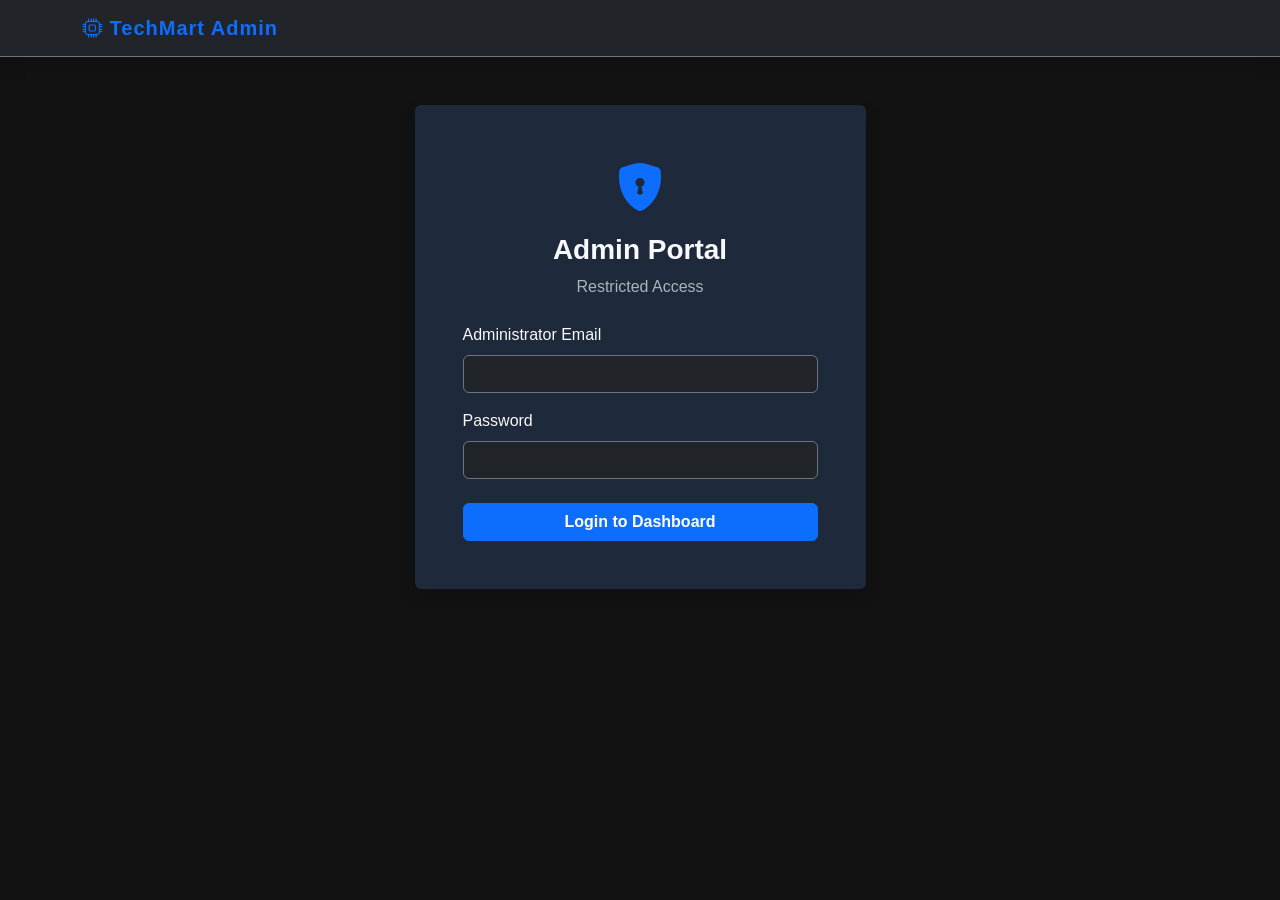
<file: src/main/webapp/admin-login.html>
<!DOCTYPE html>
<html lang="en" data-bs-theme="dark">
<head>
    <meta charset="UTF-8">
    <meta name="viewport" content="width=device-width, initial-scale=1.0">
    <title>Admin Login - TechMart</title>
    <link href="https://cdn.jsdelivr.net/npm/bootstrap@5.3.0/dist/css/bootstrap.min.css" rel="stylesheet">
    <link rel="stylesheet" href="https://cdn.jsdelivr.net/npm/bootstrap-icons@1.10.5/font/bootstrap-icons.css">
    <link rel="stylesheet" href="css/styles.css">
</head>
<body>

    <!-- Navbar -->
    <nav class="navbar navbar-expand-lg navbar-dark bg-dark sticky-top shadow border-bottom border-secondary">
        <div class="container">
            <a class="navbar-brand fw-bold text-primary" href="index.html">
                <i class="bi bi-cpu"></i> TechMart Admin
            </a>
        </div>
    </nav>

    <!-- Admin Login Section -->
    <div class="container mt-5">
        <div class="row justify-content-center">
            <div class="col-md-5">
                <div class="card shadow border-0" style="background-color: #1e293b;">
                    <div class="card-body p-5">
                        <div class="text-center mb-4">
                            <i class="bi bi-shield-lock-fill text-primary" style="font-size: 3rem;"></i>
                            <h3 class="fw-bold mt-2 text-light">Admin Portal</h3>
                            <p class="text-muted">Restricted Access</p>
                        </div>
                        
                        <div id="login-error" class="alert alert-danger d-none" role="alert"></div>

                        <form id="admin-login-form">
                            <div class="mb-3">
                                <label for="email" class="form-label text-light">Administrator Email</label>
                                <input type="email" class="form-control bg-dark text-light border-secondary" id="email" required>
                            </div>
                            <div class="mb-4">
                                <label for="password" class="form-label text-light">Password</label>
                                <input type="password" class="form-control bg-dark text-light border-secondary" id="password" required>
                            </div>
                            <button type="submit" class="btn btn-primary w-100 fw-bold">Login to Dashboard</button>
                        </form>
                    </div>
                </div>
            </div>
        </div>
    </div>

    <!-- Scripts -->
    <script src="https://cdn.jsdelivr.net/npm/bootstrap@5.3.0/dist/js/bootstrap.bundle.min.js"></script>
    <script src="js/admin-login.js"></script>
</body>
</html>
</file>
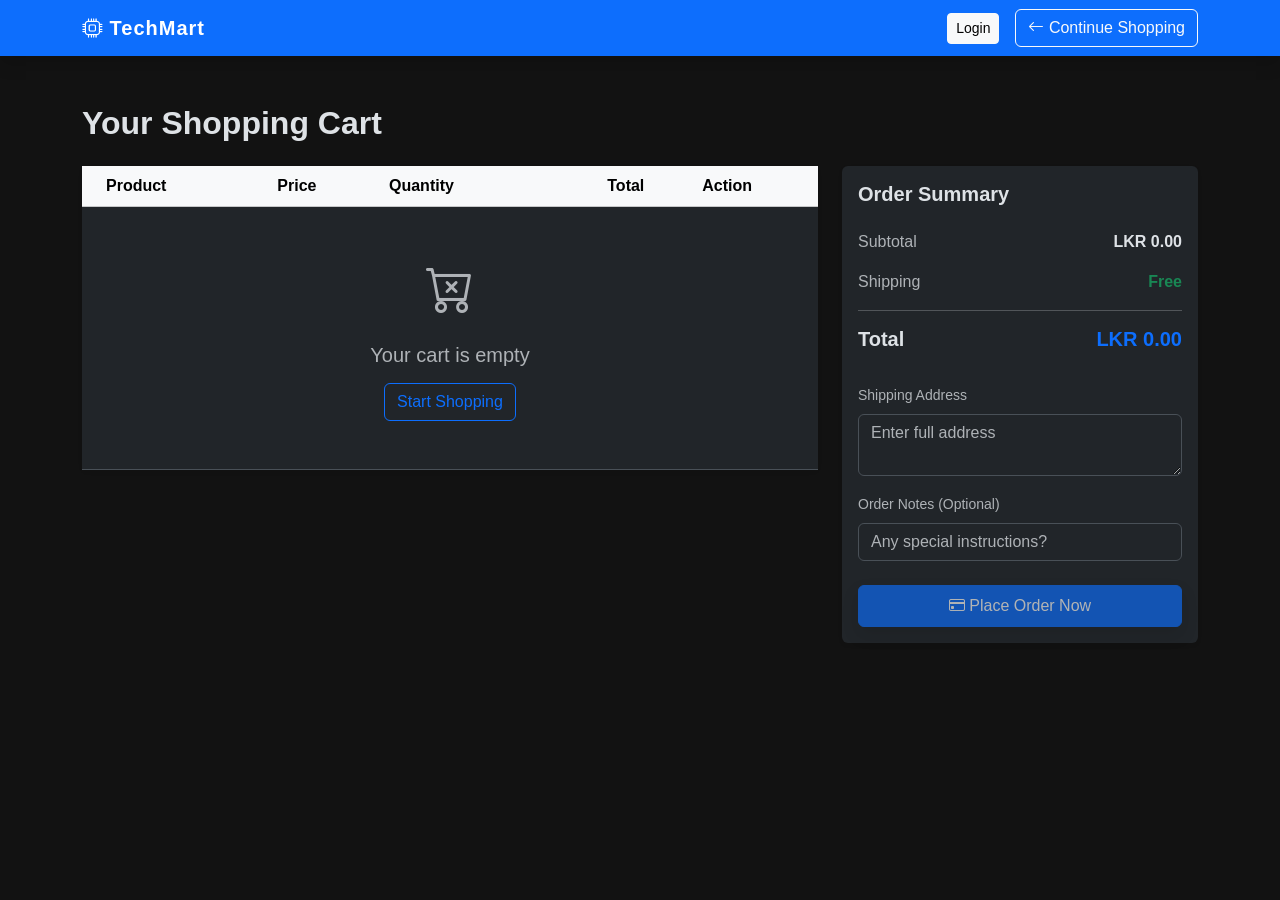
<file: src/main/webapp/cart.html>
<!DOCTYPE html>
<html lang="en" data-bs-theme="dark">
<head>
    <meta charset="UTF-8">
    <meta name="viewport" content="width=device-width, initial-scale=1.0">
    <title>Shopping Cart - TechMart</title>
    <link href="https://cdn.jsdelivr.net/npm/bootstrap@5.3.0/dist/css/bootstrap.min.css" rel="stylesheet">
    <link rel="stylesheet" href="https://cdn.jsdelivr.net/npm/bootstrap-icons@1.10.5/font/bootstrap-icons.css">
    <link rel="stylesheet" href="css/styles.css">
</head>
<body>

    <!-- Navbar -->
    <nav class="navbar navbar-expand-lg navbar-dark bg-primary sticky-top shadow">
        <div class="container">
            <a class="navbar-brand fw-bold" href="index.html">
                <i class="bi bi-cpu"></i> TechMart
            </a>
            <div class="d-flex align-items-center ms-auto">
                <div id="user-menu" class="me-3 text-light d-none">
                    <span class="small me-2">Hello, <b id="nav-username">User</b>!</span>
                    <a href="#" class="btn btn-sm btn-outline-light" onclick="logout()">Logout</a>
                </div>
                <div id="login-menu" class="me-3">
                    <a href="login.html" class="btn btn-sm btn-light">Login</a>
                </div>
                <a href="index.html" class="btn btn-outline-light">
                    <i class="bi bi-arrow-left"></i> Continue Shopping
                </a>
            </div>
        </div>
    </nav>

    <!-- Main Content -->
    <div class="container mt-5 mb-5">
        <h2 class="fw-bold mb-4">Your Shopping Cart</h2>
        
        <div class="row">
            <!-- Cart Items -->
            <div class="col-lg-8 mb-4">
                <div class="card shadow-sm border-0">
                    <div class="card-body p-0">
                        <div class="table-responsive">
                            <table class="table table-hover mb-0 align-middle">
                                <thead class="table-light">
                                    <tr>
                                        <th class="ps-4">Product</th>
                                        <th>Price</th>
                                        <th>Quantity</th>
                                        <th class="text-end">Total</th>
                                        <th class="text-center pe-4">Action</th>
                                    </tr>
                                </thead>
                                <tbody id="cart-items-body">
                                    <!-- Cart items injected via JS -->
                                </tbody>
                            </table>
                        </div>
                    </div>
                </div>
            </div>
            
            <!-- Order Summary -->
            <div class="col-lg-4">
                <div class="card shadow-sm border-0">
                    <div class="card-body">
                        <h5 class="card-title fw-bold mb-4">Order Summary</h5>
                        
                        <div class="d-flex justify-content-between mb-3">
                            <span class="text-muted">Subtotal</span>
                            <span class="fw-bold" id="summary-subtotal">LKR 0.00</span>
                        </div>
                        <div class="d-flex justify-content-between mb-3">
                            <span class="text-muted">Shipping</span>
                            <span class="fw-bold text-success">Free</span>
                        </div>
                        <hr>
                        <div class="d-flex justify-content-between mb-4">
                            <h5 class="fw-bold">Total</h5>
                            <h5 class="fw-bold text-primary" id="summary-total">LKR 0.00</h5>
                        </div>

                        <!-- Checkout Form -->
                        <form id="checkout-form">
                            <!-- Customer ID is now automatically derived from logged in user -->
                            <div class="mb-3">
                                <label class="form-label text-muted small">Shipping Address</label>
                                <textarea class="form-control" id="shipping-address" rows="2" required placeholder="Enter full address"></textarea>
                            </div>
                            <div class="mb-4">
                                <label class="form-label text-muted small">Order Notes (Optional)</label>
                                <input type="text" class="form-control" id="order-notes" placeholder="Any special instructions?">
                            </div>
                            
                            <button type="submit" class="btn btn-primary w-100 py-2 shadow" id="btn-checkout">
                                <i class="bi bi-credit-card"></i> Place Order Now
                            </button>
                        </form>
                    </div>
                </div>
            </div>
        </div>
    </div>

    <!-- Alert Modal for Order Success -->
    <div class="modal fade" id="successModal" tabindex="-1" aria-hidden="true">
      <div class="modal-dialog modal-dialog-centered">
        <div class="modal-content text-center p-4 border-0 shadow-lg">
          <div class="modal-body">
            <i class="bi bi-check-circle-fill text-success" style="font-size: 4rem;"></i>
            <h3 class="mt-3 fw-bold">Order Placed!</h3>
            <p class="text-muted" id="order-success-msg">Your order was successfully placed. JMS notification has been triggered in the background.</p>
            <button type="button" class="btn btn-primary px-4 mt-2" onclick="window.location.href='index.html'">Return to Shop</button>
          </div>
        </div>
      </div>
    </div>

    <!-- Bootstrap JS Bundle -->
    <script src="https://cdn.jsdelivr.net/npm/bootstrap@5.3.0/dist/js/bootstrap.bundle.min.js"></script>
    <!-- Custom JS -->
    <script src="js/cart.js"></script>
</body>
</html>
</file>
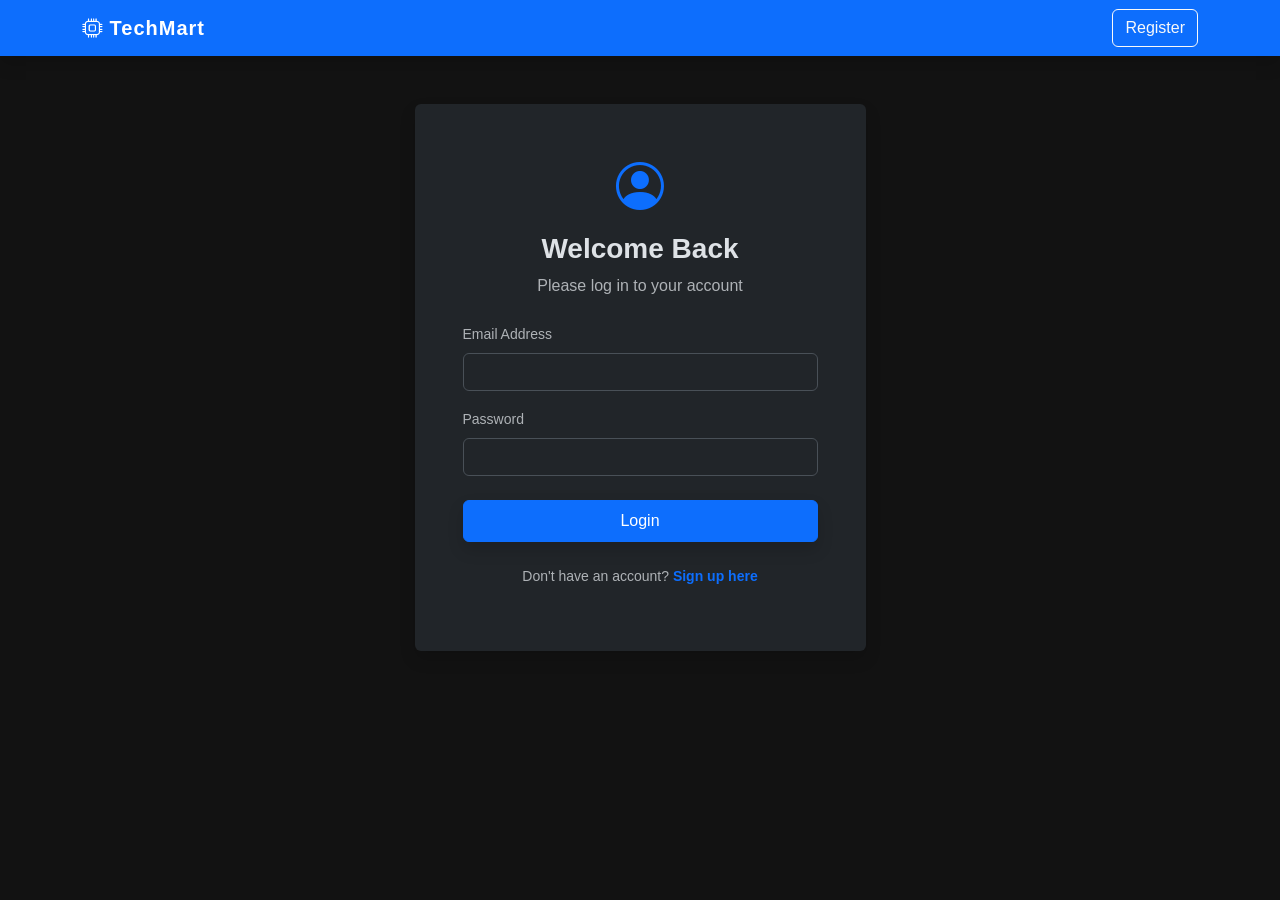
<file: src/main/webapp/login.html>
<!DOCTYPE html>
<html lang="en" data-bs-theme="dark">
<head>
    <meta charset="UTF-8">
    <meta name="viewport" content="width=device-width, initial-scale=1.0">
    <title>Login - TechMart</title>
    <link href="https://cdn.jsdelivr.net/npm/bootstrap@5.3.0/dist/css/bootstrap.min.css" rel="stylesheet">
    <link rel="stylesheet" href="https://cdn.jsdelivr.net/npm/bootstrap-icons@1.10.5/font/bootstrap-icons.css">
    <link rel="stylesheet" href="css/styles.css">
</head>
<body>

    <!-- Navbar -->
    <nav class="navbar navbar-expand-lg navbar-dark bg-primary sticky-top shadow">
        <div class="container">
            <a class="navbar-brand fw-bold" href="index.html">
                <i class="bi bi-cpu"></i> TechMart
            </a>
            <div class="d-flex ms-auto">
                <a href="register.html" class="btn btn-outline-light">
                    Register
                </a>
            </div>
        </div>
    </nav>

    <!-- Main Content -->
    <div class="container mt-5">
        <div class="row justify-content-center">
            <div class="col-md-6 col-lg-5">
                <div class="card shadow border-0">
                    <div class="card-body p-5">
                        <div class="text-center mb-4">
                            <i class="bi bi-person-circle text-primary" style="font-size: 3rem;"></i>
                            <h3 class="fw-bold mt-2">Welcome Back</h3>
                            <p class="text-muted">Please log in to your account</p>
                        </div>

                        <div id="login-error" class="alert alert-danger d-none" role="alert"></div>

                        <form id="login-form">
                            <div class="mb-3">
                                <label class="form-label text-muted small">Email Address</label>
                                <input type="email" class="form-control" id="email" required>
                            </div>
                            <div class="mb-4">
                                <label class="form-label text-muted small">Password</label>
                                <input type="password" class="form-control" id="password" required>
                            </div>
                            <button type="submit" class="btn btn-primary w-100 py-2 shadow" id="btn-login">
                                Login
                            </button>
                        </form>
                        
                        <div class="text-center mt-4">
                            <p class="text-muted small">Don't have an account? <a href="register.html" class="text-primary text-decoration-none fw-bold">Sign up here</a></p>
                        </div>
                    </div>
                </div>
            </div>
        </div>
    </div>

    <!-- Bootstrap JS -->
    <script src="https://cdn.jsdelivr.net/npm/bootstrap@5.3.0/dist/js/bootstrap.bundle.min.js"></script>
    <script src="js/login.js"></script>
</body>
</html>
</file>
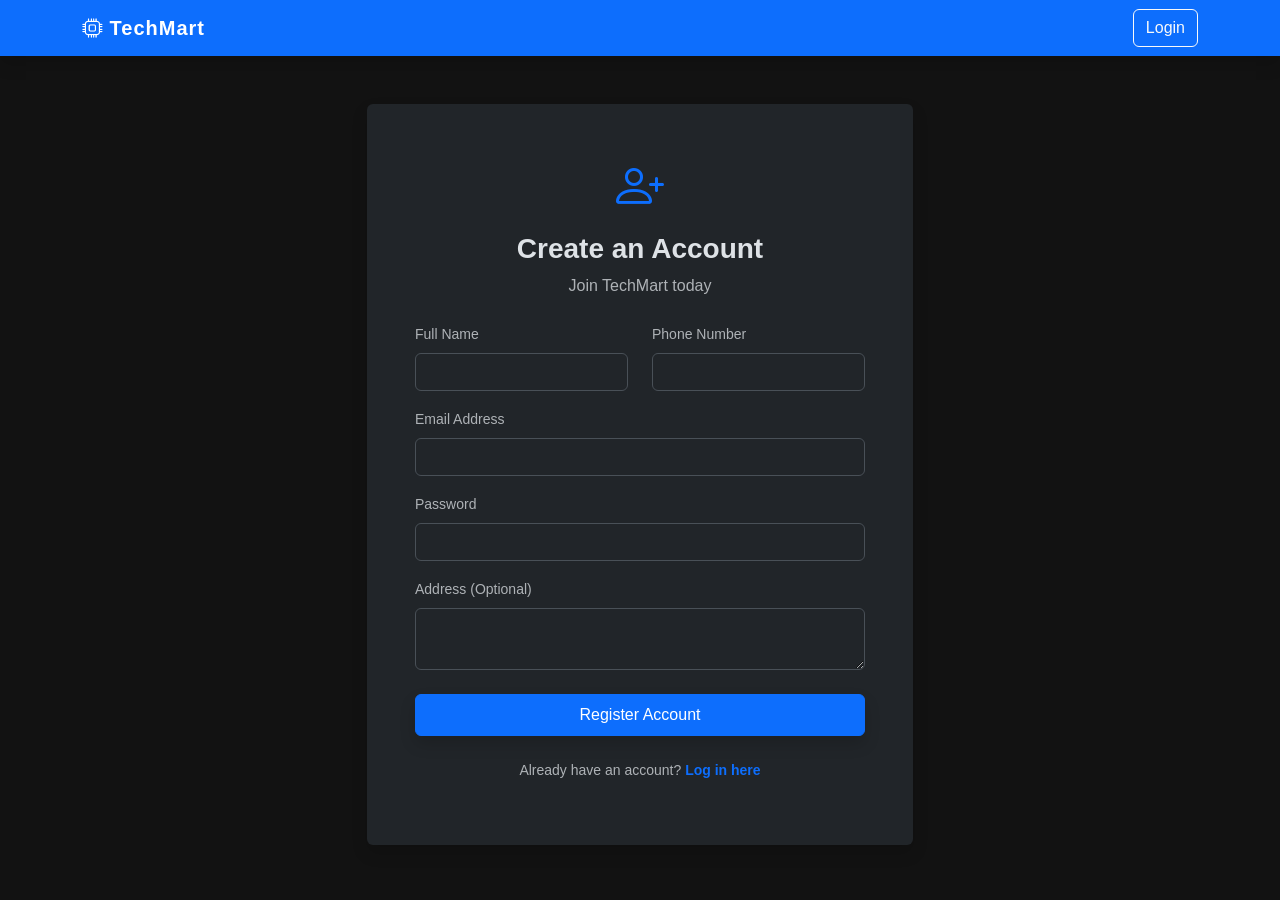
<file: src/main/webapp/register.html>
<!DOCTYPE html>
<html lang="en" data-bs-theme="dark">
<head>
    <meta charset="UTF-8">
    <meta name="viewport" content="width=device-width, initial-scale=1.0">
    <title>Register - TechMart</title>
    <link href="https://cdn.jsdelivr.net/npm/bootstrap@5.3.0/dist/css/bootstrap.min.css" rel="stylesheet">
    <link rel="stylesheet" href="https://cdn.jsdelivr.net/npm/bootstrap-icons@1.10.5/font/bootstrap-icons.css">
    <link rel="stylesheet" href="css/styles.css">
</head>
<body>

    <!-- Navbar -->
    <nav class="navbar navbar-expand-lg navbar-dark bg-primary sticky-top shadow">
        <div class="container">
            <a class="navbar-brand fw-bold" href="index.html">
                <i class="bi bi-cpu"></i> TechMart
            </a>
            <div class="d-flex ms-auto">
                <a href="login.html" class="btn btn-outline-light">
                    Login
                </a>
            </div>
        </div>
    </nav>

    <!-- Main Content -->
    <div class="container mt-5 mb-5">
        <div class="row justify-content-center">
            <div class="col-md-8 col-lg-6">
                <div class="card shadow border-0">
                    <div class="card-body p-5">
                        <div class="text-center mb-4">
                            <i class="bi bi-person-plus text-primary" style="font-size: 3rem;"></i>
                            <h3 class="fw-bold mt-2">Create an Account</h3>
                            <p class="text-muted">Join TechMart today</p>
                        </div>

                        <div id="register-error" class="alert alert-danger d-none" role="alert"></div>

                        <form id="register-form">
                            <div class="row">
                                <div class="col-md-6 mb-3">
                                    <label class="form-label text-muted small">Full Name</label>
                                    <input type="text" class="form-control" id="name" required>
                                </div>
                                <div class="col-md-6 mb-3">
                                    <label class="form-label text-muted small">Phone Number</label>
                                    <input type="tel" class="form-control" id="phone">
                                </div>
                            </div>
                            
                            <div class="mb-3">
                                <label class="form-label text-muted small">Email Address</label>
                                <input type="email" class="form-control" id="email" required>
                            </div>
                            
                            <div class="mb-3">
                                <label class="form-label text-muted small">Password</label>
                                <input type="password" class="form-control" id="password" required>
                            </div>
                            
                            <div class="mb-4">
                                <label class="form-label text-muted small">Address (Optional)</label>
                                <textarea class="form-control" id="address" rows="2"></textarea>
                            </div>

                            <button type="submit" class="btn btn-primary w-100 py-2 shadow" id="btn-register">
                                Register Account
                            </button>
                        </form>
                        
                        <div class="text-center mt-4">
                            <p class="text-muted small">Already have an account? <a href="login.html" class="text-primary text-decoration-none fw-bold">Log in here</a></p>
                        </div>
                    </div>
                </div>
            </div>
        </div>
    </div>

    <!-- Bootstrap JS -->
    <script src="https://cdn.jsdelivr.net/npm/bootstrap@5.3.0/dist/js/bootstrap.bundle.min.js"></script>
    <script src="js/register.js"></script>
</body>
</html>
</file>
<file: src/main/webapp/css/styles.css>
/* Custom Styles for TechMart */

body {
    font-family: 'Segoe UI', Roboto, 'Helvetica Neue', Arial, sans-serif;
    background-color: #121212;
}

.hero-section {
    background: linear-gradient(135deg, #1e293b 0%, #0f172a 100%);
    border: 1px solid #334155;
}

.product-card {
    transition: transform 0.2s ease, box-shadow 0.2s ease;
}

.product-card:hover {
    transform: translateY(-5px);
    box-shadow: 0 .5rem 1rem rgba(0,0,0,.15)!important;
}

/* Custom Primary Color (Slightly darker blue than default Bootstrap) */
.btn-primary {
    background-color: #0d6efd;
    border-color: #0d6efd;
}

.btn-primary:hover {
    background-color: #0b5ed7;
    border-color: #0a58ca;
}

/* Navbar adjustments */
.navbar-brand {
    letter-spacing: 1px;
}

.navbar .badge {
    font-size: 0.65rem;
}

/* Cart table adjustments */
#cart-items-body td {
    vertical-align: middle;
}

input[type="text"].form-control-sm {
    max-width: 50px;
}
</file>
